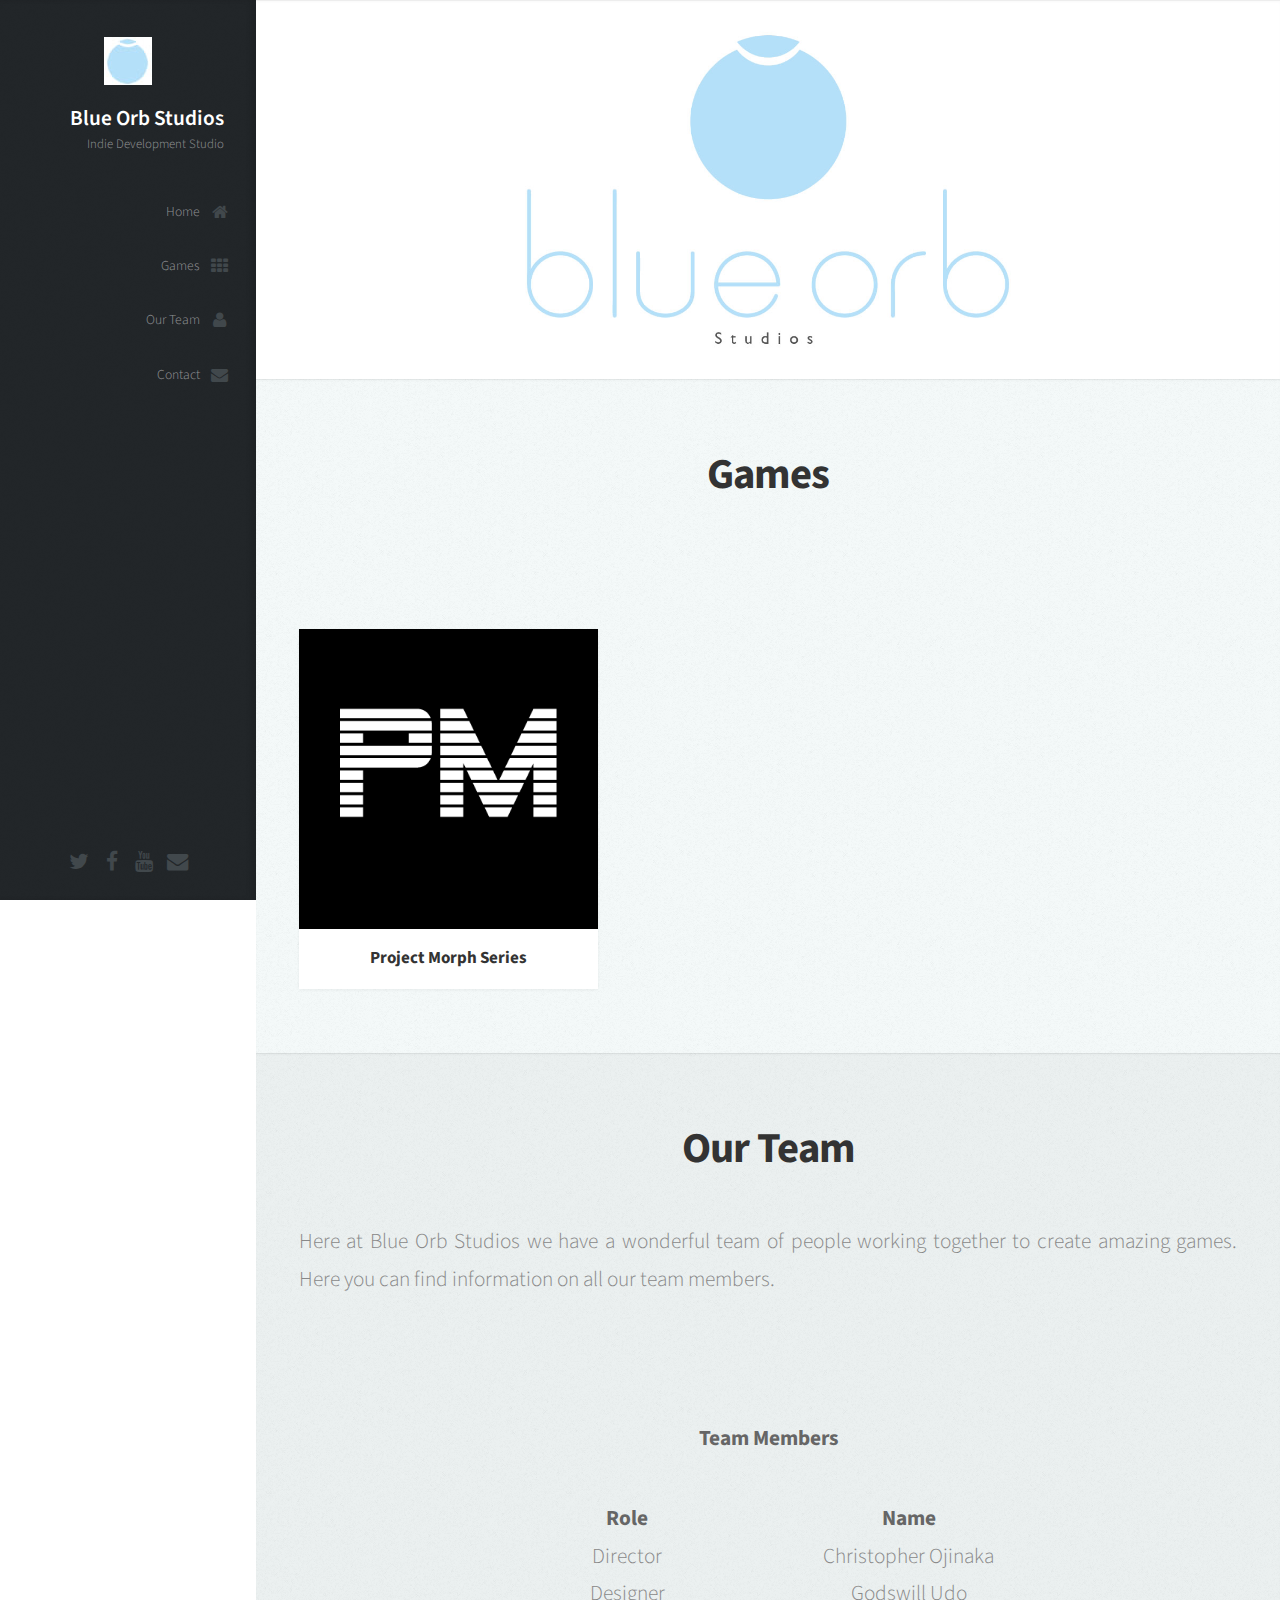
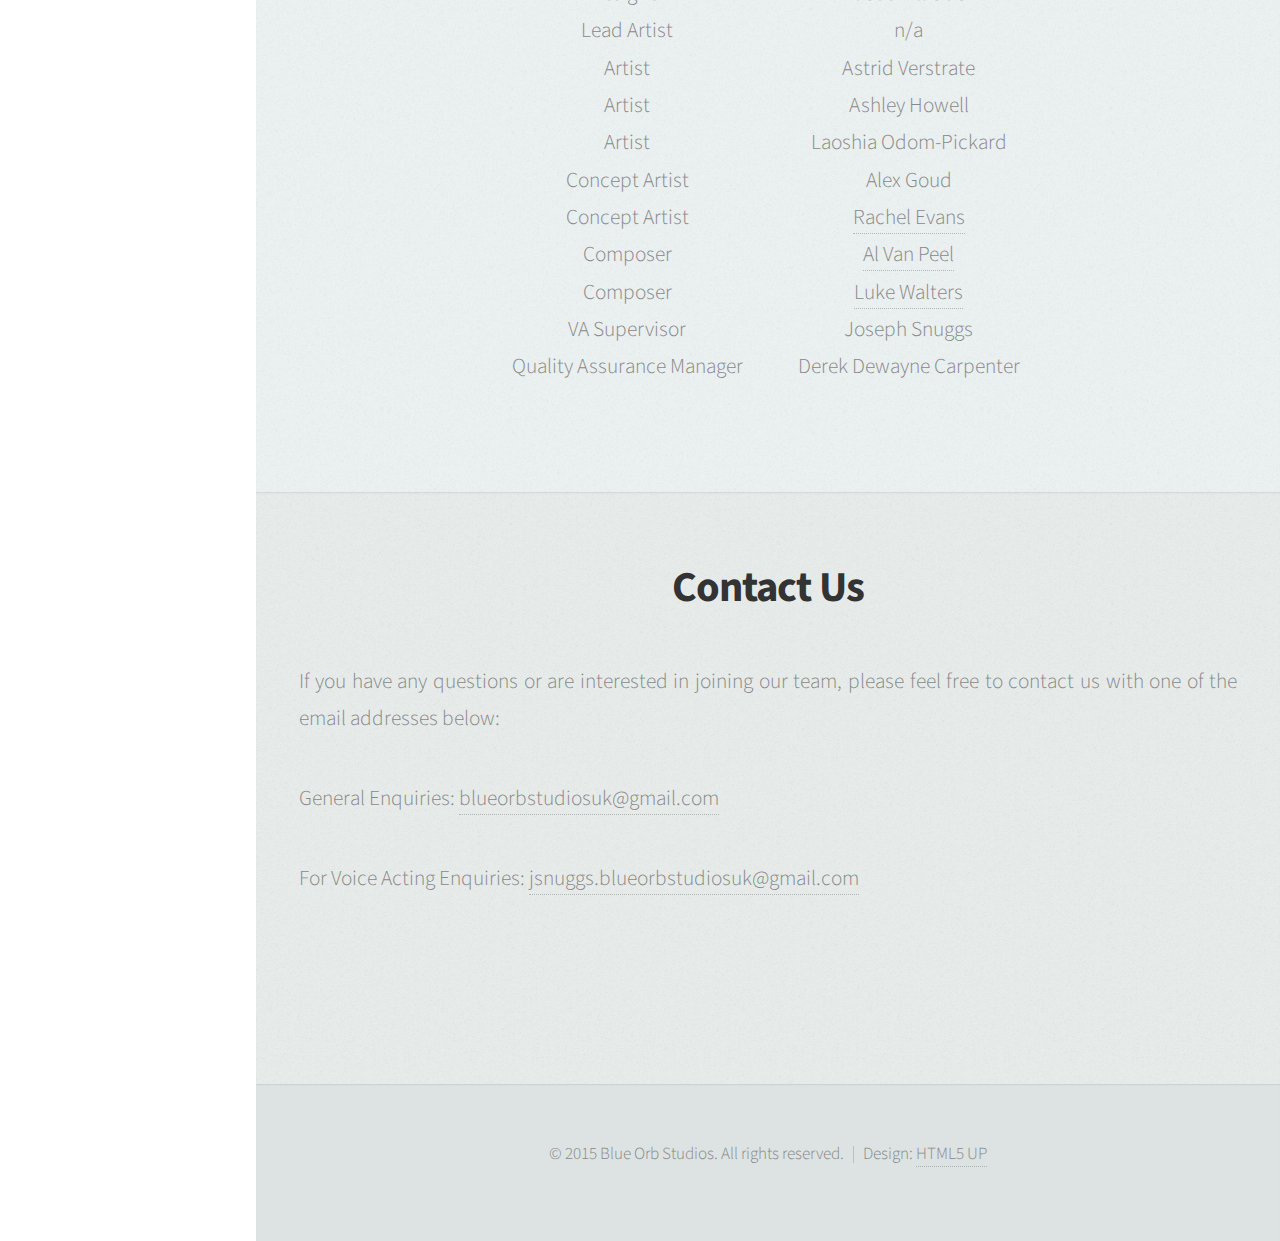
<file: index.html>
<!DOCTYPE HTML>
<html>
	<head>
		<title>Blue Orb Studios</title>
		<meta charset="utf-8" />
		<meta name="viewport" content="width=device-width, initial-scale=1" />
		<!--[if lte IE 8]><script src="assets/js/ie/html5shiv.js"></script><![endif]-->
		<link rel="stylesheet" href="assets/css/main.css" />
		<!--[if lte IE 8]><link rel="stylesheet" href="assets/css/ie8.css" /><![endif]-->
		<!--[if lte IE 9]><link rel="stylesheet" href="assets/css/ie9.css" /><![endif]-->
	</head>
	<body>

		<!-- Header -->
			<div id="header">

				<div class="Top">

					<!-- Logo -->
						<div id="logo">
							<span class="image avatar48"><img src="images/avatar.jpg" alt="" /></span>
							<h1 id="title">Blue Orb Studios</h1>
							<p>Indie Development Studio</p>
						</div>

					<!-- Nav -->
						<nav id="nav">
							<ul>
								<li><a href="#Top" id="top-link" class="skel-layers-ignoreHref"><span class="icon fa-home">Home</span></a></li>
								<li><a href="#Games" id="portfolio-link" class="skel-layers-ignoreHref"><span class="icon fa-th">Games</span></a></li>
								<li><a href="#Team" id="about-link" class="skel-layers-ignoreHref"><span class="icon fa-user">Our Team</span></a></li>
								<li><a href="#Contact" id="contact-link" class="skel-layers-ignoreHref"><span class="icon fa-envelope">Contact</span></a></li>
							</ul>
						</nav>

				</div>

				<div class="bottom">

					<!-- Social Icons -->
						<ul class="icons">
							<li><a href="https://twitter.com/BlueOrbStudios" class="icon fa-twitter"><span class="label">Twitter</span></a></li>
							<li><a href="https://www.facebook.com/BlueOrbStudios" class="icon fa-facebook"><span class="label">Facebook</span></a></li>
							<li><a href="https://www.youtube.com/channel/UC_im3MIQF0mpvZhVOFsa8Xg" class="icon fa-youtube"><span class="label">Github</span></a></li>
							<li><a href="mailto:blueorbstudiosuk@gmail.com" class="icon fa-envelope"><span class="label">Email</span></a></li>
						</ul>

				</div>

			</div>

		<!-- Main -->
			<div id="main">

				<!-- Intro -->
					<section id="top" class="one dark cover">
						<div class="container">

							<header>
								<h2 class="alt">&nbsp;</h2>
								<p>&nbsp;</p>
							</header>

							<footer>
								<center></center>
							</footer>

						</div>
					</section>

				<!-- Portfolio -->
					<section id="Games" class="two">
						<div class="container">

							<header>
								<h2>Games</h2>
							</header>

							<p>&nbsp;</p>

							<div class="row">
								<div class="4u 12u$(mobile)">
									<article class="item">
										<a href="Series1.html" class="image fit"><img src="images/PM Short 1 big.png" alt="" /></a>
									  <header>
										<h3>Project Morph Series</h3>
										</header>
									</article>
								</div>
								<div class="4u$ 12u$(mobile)"></div>
							</div>

						</div>
					</section>

				<!-- About Me -->
					<section id="Team" class="three">
                    
						<div class="container" align="center">

							<header>
								<h2>Our Team</h2>
							</header>
                            
							<p>Here at Blue Orb Studios we have a wonderful team of people working together to create amazing games. Here you can find information on all our team members.</p>
							<p>&nbsp;</p>
                            
                           <p><b><center>Team Members</center></b></p>
                             <table width="60%" border="0" align="center">
								
                              <tr>
                                <th width="50%" scope="col"><b>Role</b></th>
                                <th width="50%" scope="col"><b>Name</b></th>
                              </tr>
                              <tr>
                                <td>Director</td>
                                <td>Christopher Ojinaka</td>
                              </tr>
                              <tr>
                                <td>Designer</td>
                                <td>Godswill Udo</td>
                              </tr>
                              <tr>
                                <td>Lead Artist</td>
                                <td>n/a</td>
                              </tr>
                              <tr>
                                <td>Artist</td>
                                <td>Astrid Verstrate</td>
                              </tr>
                              <tr>
                                <td>Artist</td>
                                <td>Ashley Howell</td>
                              </tr>
                              <tr>
                                <td>Artist</td>
                                <td>Laoshia Odom-Pickard</td>
                              </tr>
                              <tr>
                                <td>Concept Artist</td>
                                <td>Alex Goud</td>
                              </tr>
                              <tr>
                                <td>Concept Artist</td>
                                <td><a href="http://rylitah.deviantart.com/" target="_new">Rachel Evans</a></td>
                              </tr>
                              <tr>
                                <td>Composer</td>
                                <td><a href="https://soundcloud.com/algernonvanpeel" target="_new">Al Van Peel</a>
                                </td>
                              </tr>
                              <tr>
                                <td>Composer</td>
                                <td><a href="https://soundcloud.com/everythingrare/" target="_new">Luke Walters</a>
                                </td>
                              </tr>
                              <tr>
                                <td>VA Supervisor</td>
                                <td>Joseph Snuggs</td>
                              </tr>
                              <tr>
                                <td>Quality Assurance Manager</td>
                                <td>Derek Dewayne Carpenter</td>
                              </tr>
                            </table>
						</div>
					</section>

				<!-- Contact -->
					<section id="Contact" class="four">
						<div class="container">

							<header>
								<h2>Contact Us</h2>
							</header>

							<p>If you have any questions or are interested in joining our team, please feel free to contact us with one of the email addresses below:</p>
							<p>General Enquiries: <a href=mailto:blueorbstudiosuk@gmail.com>blueorbstudiosuk@gmail.com</a></p>
							<p>For Voice Acting Enquiries: <a href=mailto:jsnuggs.blueorbstudiosuk@gmail.com>jsnuggs.blueorbstudiosuk@gmail.com</a></p>
							<p>&nbsp;</p>

							

						</div>
					</section>
	</div>

		<!-- Footer -->
			<div id="footer">

				<!-- Copyright -->
					<ul class="copyright">
					  <li>&copy; 2015 Blue Orb Studios. All rights reserved.</li><li>Design: <a href="http://html5up.net">HTML5 UP</a></li>
					</ul>

		</div>

		<!-- Scripts -->
			<script src="assets/js/jquery.min.js"></script>
			<script src="assets/js/jquery.scrolly.min.js"></script>
			<script src="assets/js/jquery.scrollzer.min.js"></script>
			<script src="assets/js/skel.min.js"></script>
			<script src="assets/js/util.js"></script>
			<!--[if lte IE 8]><script src="assets/js/ie/respond.min.js"></script><![endif]-->
			<script src="assets/js/main.js"></script>

	</body>
</html>
</file>
<file: assets/css/ie8.css>
/*
	Prologue by HTML5 UP
	html5up.net | @n33co
	Free for personal and commercial use under the CCA 3.0 license (html5up.net/license)
*/

/* Section/Article */

	section > .last-child, section.last-child, article > .last-child, article.last-child {
		margin-bottom: 0;
	}

/* Form */

	form input[type="text"],
	form input[type="email"],
	form input[type="password"],
	form select,
	form textarea {
		-ms-behavior: url("assets/js/ie/PIE.htc");
	}

/* Button */

	input[type="button"],
	input[type="submit"],
	input[type="reset"],
	button,
	.button {
		-ms-behavior: url("assets/js/ie/PIE.htc");
	}

/* Header */

	#nav ul li a {
		color: #888;
	}

		#nav ul li a.active {
			background: #1C2022;
		}

	#headerToggle .toggle {
		background-color: #888;
	}

/* Main */

	#main > section.cover {
		background-position: auto;
		-ms-behavior: url("assets/js/ie/backgroundsize.min.htc");
	}
</file>
<file: assets/css/ie9.css>
/*
	Prologue by HTML5 UP
	html5up.net | @n33co
	Free for personal and commercial use under the CCA 3.0 license (html5up.net/license)
*/

/* Button */

	input[type="button"],
	input[type="submit"],
	input[type="reset"],
	button,
	.button {
		background-image: url("images/ie/grad0-15.svg");
	}
</file>
<file: assets/css/main.css>
@import url("font-awesome.min.css");
@import url("http://fonts.googleapis.com/css?family=Source+Sans+Pro:300,300italic,400,600");

/*
	Prologue by HTML5 UP
	html5up.net | @n33co
	Free for personal and commercial use under the CCA 3.0 license (html5up.net/license)
*/

/* Reset */

	html, body, div, span, applet, object, iframe, h1, h2, h3, h4, h5, h6, p, blockquote, pre, a, abbr, acronym, address, big, cite, code, del, dfn, em, img, ins, kbd, q, s, samp, small, strike, strong, sub, sup, tt, var, b, u, i, center, dl, dt, dd, ol, ul, li, fieldset, form, label, legend, table, caption, tbody, tfoot, thead, tr, th, td, article, aside, canvas, details, embed, figure, figcaption, footer, header, hgroup, menu, nav, output, ruby, section, summary, time, mark, audio, video {
	margin: 0;
	padding: 0;
	border: 0;
	font-size: 100%;
	font: inherit;
	background-position: center;
	text-align: center;
	}

	article, aside, details, figcaption, figure, footer, header, hgroup, menu, nav, section {
		display: block;
	}

	body {
		line-height: 1;
	}

	ol, ul {
		list-style: none;
	}

	blockquote, q {
		quotes: none;
	}

	blockquote:before, blockquote:after, q:before, q:after {
		content: '';
		content: none;
	}

	table {
		border-collapse: collapse;
		border-spacing: 0;
	}

	body {
		-webkit-text-size-adjust: none;
	}

/* Box Model */

	*, *:before, *:after {
		-moz-box-sizing: border-box;
		-webkit-box-sizing: border-box;
		box-sizing: border-box;
	}

/* Containers */

	.container {
		margin-left: auto;
		margin-right: auto;
		alignment-adjust:middle;
	}

	.container.\31 25\25 {
		width: 100%;
		max-width: 1750px;
		min-width: 1400px;
	}

	.container.\37 5\25 {
		width: 1050px;
	}

	.container.\35 0\25 {
		width: 700px;
	}

	.container.\32 5\25 {
		width: 350px;
	}

	.container {
		width: 1400px;
	}

	@media screen and (min-width: 961px) and (max-width: 1880px) {

		.container.\31 25\25 {
			width: 100%;
			max-width: 1500px;
			min-width: 1200px;
		}

		.container.\37 5\25 {
			width: 900px;
		}

		.container.\35 0\25 {
			width: 600px;
		}

		.container.\32 5\25 {
			width: 300px;
		}

		.container {
			width: 1200px;
		}

	}

	@media screen and (min-width: 961px) and (max-width: 1620px) {

		.container.\31 25\25 {
			width: 100%;
			max-width: 1200px;
			min-width: 960px;
		}

		.container.\37 5\25 {
			width: 720px;
		}

		.container.\35 0\25 {
			width: 480px;
		}

		.container.\32 5\25 {
			width: 240px;
		}

		.container {
			width: 960px;
		}

	}

	@media screen and (min-width: 961px) and (max-width: 1320px) {

		.container.\31 25\25 {
			width: 100%;
			max-width: 125%;
			min-width: 100%;
		}

		.container.\37 5\25 {
			width: 75%;
		}

		.container.\35 0\25 {
			width: 50%;
		}

		.container.\32 5\25 {
			width: 25%;
		}

		.container {
			width: 100%;
		}

	}

	@media screen and (max-width: 960px) {

		.container.\31 25\25 {
			width: 100%;
			max-width: 125%;
			min-width: 100%;
		}

		.container.\37 5\25 {
			width: 75%;
		}

		.container.\35 0\25 {
			width: 50%;
		}

		.container.\32 5\25 {
			width: 25%;
		}

		.container {
			width: 100%;
		}

	}

	@media screen and (max-width: 736px) {

		.container.\31 25\25 {
			width: 100%;
			max-width: 125%;
			min-width: 100%;
		}

		.container.\37 5\25 {
			width: 75%;
		}

		.container.\35 0\25 {
			width: 50%;
		}

		.container.\32 5\25 {
			width: 25%;
		}

		.container {
			width: 100% !important;
		}

	}

/* Grid */

	.row {
		border-bottom: solid 1px transparent;
		-moz-box-sizing: border-box;
		-webkit-box-sizing: border-box;
		box-sizing: border-box;
	}

	.row > * {
		float: left;
		-moz-box-sizing: border-box;
		-webkit-box-sizing: border-box;
		box-sizing: border-box;
	}

	.row:after, .row:before {
		content: '';
		display: block;
		clear: both;
		height: 0;
	}

	.row.uniform > * > :first-child {
		margin-top: 0;
	}

	.row.uniform > * > :last-child {
		margin-bottom: 0;
	}

	.row.\30 \25 > * {
		padding: 0px 0 0 0px;
	}

	.row.\30 \25 {
		margin: 0px 0 -1px 0px;
	}

	.row.uniform.\30 \25 > * {
		padding: 0px 0 0 0px;
	}

	.row.uniform.\30 \25 {
		margin: 0px 0 -1px 0px;
	}

	.row > * {
		padding: 40px 0 0 40px;
	}

	.row {
		margin: -40px 0 -1px -40px;
	}

	.row.uniform > * {
		padding: 40px 0 0 40px;
	}

	.row.uniform {
		margin: -40px 0 -1px -40px;
	}

	.row.\32 00\25 > * {
		padding: 80px 0 0 80px;
	}

	.row.\32 00\25 {
		margin: -80px 0 -1px -80px;
	}

	.row.uniform.\32 00\25 > * {
		padding: 80px 0 0 80px;
	}

	.row.uniform.\32 00\25 {
		margin: -80px 0 -1px -80px;
	}

	.row.\31 50\25 > * {
		padding: 60px 0 0 60px;
	}

	.row.\31 50\25 {
		margin: -60px 0 -1px -60px;
	}

	.row.uniform.\31 50\25 > * {
		padding: 60px 0 0 60px;
	}

	.row.uniform.\31 50\25 {
		margin: -60px 0 -1px -60px;
	}

	.row.\35 0\25 > * {
		padding: 20px 0 0 20px;
	}

	.row.\35 0\25 {
		margin: -20px 0 -1px -20px;
	}

	.row.uniform.\35 0\25 > * {
		padding: 20px 0 0 20px;
	}

	.row.uniform.\35 0\25 {
		margin: -20px 0 -1px -20px;
	}

	.row.\32 5\25 > * {
		padding: 10px 0 0 10px;
	}

	.row.\32 5\25 {
		margin: -10px 0 -1px -10px;
	}

	.row.uniform.\32 5\25 > * {
		padding: 10px 0 0 10px;
	}

	.row.uniform.\32 5\25 {
		margin: -10px 0 -1px -10px;
	}

	.\31 2u, .\31 2u\24 {
		width: 100%;
		clear: none;
		margin-left: 0;
	}

	.\31 1u, .\31 1u\24 {
		width: 91.6666666667%;
		clear: none;
		margin-left: 0;
	}

	.\31 0u, .\31 0u\24 {
		width: 83.3333333333%;
		clear: none;
		margin-left: 0;
	}

	.\39 u, .\39 u\24 {
		width: 75%;
		clear: none;
		margin-left: 0;
	}

	.\38 u, .\38 u\24 {
		width: 66.6666666667%;
		clear: none;
		margin-left: 0;
	}

	.\37 u, .\37 u\24 {
		width: 58.3333333333%;
		clear: none;
		margin-left: 0;
	}

	.\36 u, .\36 u\24 {
		width: 50%;
		clear: none;
		margin-left: 0;
	}

	.\35 u, .\35 u\24 {
		width: 41.6666666667%;
		clear: none;
		margin-left: 0;
	}

	.\34 u, .\34 u\24 {
		width: 33.3333333333%;
		clear: none;
		margin-left: 0;
	}

	.\33 u, .\33 u\24 {
		width: 25%;
		clear: none;
		margin-left: 0;
	}

	.\32 u, .\32 u\24 {
		width: 16.6666666667%;
		clear: none;
		margin-left: 0;
	}

	.\31 u, .\31 u\24 {
		width: 8.3333333333%;
		clear: none;
		margin-left: 0;
	}

	.\31 2u\24 + *,
	.\31 1u\24 + *,
	.\31 0u\24 + *,
	.\39 u\24 + *,
	.\38 u\24 + *,
	.\37 u\24 + *,
	.\36 u\24 + *,
	.\35 u\24 + *,
	.\34 u\24 + *,
	.\33 u\24 + *,
	.\32 u\24 + *,
	.\31 u\24 + * {
		clear: left;
	}

	.\-11u {
		margin-left: 91.66667%;
	}

	.\-10u {
		margin-left: 83.33333%;
	}

	.\-9u {
		margin-left: 75%;
	}

	.\-8u {
		margin-left: 66.66667%;
	}

	.\-7u {
		margin-left: 58.33333%;
	}

	.\-6u {
		margin-left: 50%;
	}

	.\-5u {
		margin-left: 41.66667%;
	}

	.\-4u {
		margin-left: 33.33333%;
	}

	.\-3u {
		margin-left: 25%;
	}

	.\-2u {
		margin-left: 16.66667%;
	}

	.\-1u {
		margin-left: 8.33333%;
	}

	@media screen and (min-width: 961px) and (max-width: 1880px) {

		.row > * {
			padding: 40px 0 0 40px;
		}

		.row {
			margin: -40px 0 -1px -40px;
		}

		.row.uniform > * {
			padding: 40px 0 0 40px;
		}

		.row.uniform {
			margin: -40px 0 -1px -40px;
		}

		.row.\32 00\25 > * {
			padding: 80px 0 0 80px;
		}

		.row.\32 00\25 {
			margin: -80px 0 -1px -80px;
		}

		.row.uniform.\32 00\25 > * {
			padding: 80px 0 0 80px;
		}

		.row.uniform.\32 00\25 {
			margin: -80px 0 -1px -80px;
		}

		.row.\31 50\25 > * {
			padding: 60px 0 0 60px;
		}

		.row.\31 50\25 {
			margin: -60px 0 -1px -60px;
		}

		.row.uniform.\31 50\25 > * {
			padding: 60px 0 0 60px;
		}

		.row.uniform.\31 50\25 {
			margin: -60px 0 -1px -60px;
		}

		.row.\35 0\25 > * {
			padding: 20px 0 0 20px;
		}

		.row.\35 0\25 {
			margin: -20px 0 -1px -20px;
		}

		.row.uniform.\35 0\25 > * {
			padding: 20px 0 0 20px;
		}

		.row.uniform.\35 0\25 {
			margin: -20px 0 -1px -20px;
		}

		.row.\32 5\25 > * {
			padding: 10px 0 0 10px;
		}

		.row.\32 5\25 {
			margin: -10px 0 -1px -10px;
		}

		.row.uniform.\32 5\25 > * {
			padding: 10px 0 0 10px;
		}

		.row.uniform.\32 5\25 {
			margin: -10px 0 -1px -10px;
		}

		.\31 2u\28wide\29, .\31 2u\24\28wide\29 {
			width: 100%;
			clear: none;
			margin-left: 0;
		}

		.\31 1u\28wide\29, .\31 1u\24\28wide\29 {
			width: 91.6666666667%;
			clear: none;
			margin-left: 0;
		}

		.\31 0u\28wide\29, .\31 0u\24\28wide\29 {
			width: 83.3333333333%;
			clear: none;
			margin-left: 0;
		}

		.\39 u\28wide\29, .\39 u\24\28wide\29 {
			width: 75%;
			clear: none;
			margin-left: 0;
		}

		.\38 u\28wide\29, .\38 u\24\28wide\29 {
			width: 66.6666666667%;
			clear: none;
			margin-left: 0;
		}

		.\37 u\28wide\29, .\37 u\24\28wide\29 {
			width: 58.3333333333%;
			clear: none;
			margin-left: 0;
		}

		.\36 u\28wide\29, .\36 u\24\28wide\29 {
			width: 50%;
			clear: none;
			margin-left: 0;
		}

		.\35 u\28wide\29, .\35 u\24\28wide\29 {
			width: 41.6666666667%;
			clear: none;
			margin-left: 0;
		}

		.\34 u\28wide\29, .\34 u\24\28wide\29 {
			width: 33.3333333333%;
			clear: none;
			margin-left: 0;
		}

		.\33 u\28wide\29, .\33 u\24\28wide\29 {
			width: 25%;
			clear: none;
			margin-left: 0;
		}

		.\32 u\28wide\29, .\32 u\24\28wide\29 {
			width: 16.6666666667%;
			clear: none;
			margin-left: 0;
		}

		.\31 u\28wide\29, .\31 u\24\28wide\29 {
			width: 8.3333333333%;
			clear: none;
			margin-left: 0;
		}

		.\31 2u\24\28wide\29 + *,
		.\31 1u\24\28wide\29 + *,
		.\31 0u\24\28wide\29 + *,
		.\39 u\24\28wide\29 + *,
		.\38 u\24\28wide\29 + *,
		.\37 u\24\28wide\29 + *,
		.\36 u\24\28wide\29 + *,
		.\35 u\24\28wide\29 + *,
		.\34 u\24\28wide\29 + *,
		.\33 u\24\28wide\29 + *,
		.\32 u\24\28wide\29 + *,
		.\31 u\24\28wide\29 + * {
			clear: left;
		}

		.\-11u\28wide\29 {
			margin-left: 91.66667%;
		}

		.\-10u\28wide\29 {
			margin-left: 83.33333%;
		}

		.\-9u\28wide\29 {
			margin-left: 75%;
		}

		.\-8u\28wide\29 {
			margin-left: 66.66667%;
		}

		.\-7u\28wide\29 {
			margin-left: 58.33333%;
		}

		.\-6u\28wide\29 {
			margin-left: 50%;
		}

		.\-5u\28wide\29 {
			margin-left: 41.66667%;
		}

		.\-4u\28wide\29 {
			margin-left: 33.33333%;
		}

		.\-3u\28wide\29 {
			margin-left: 25%;
		}

		.\-2u\28wide\29 {
			margin-left: 16.66667%;
		}

		.\-1u\28wide\29 {
			margin-left: 8.33333%;
		}

	}

	@media screen and (min-width: 961px) and (max-width: 1620px) {

		.row > * {
			padding: 40px 0 0 40px;
		}

		.row {
			margin: -40px 0 -1px -40px;
		}

		.row.uniform > * {
			padding: 40px 0 0 40px;
		}

		.row.uniform {
			margin: -40px 0 -1px -40px;
		}

		.row.\32 00\25 > * {
			padding: 80px 0 0 80px;
		}

		.row.\32 00\25 {
			margin: -80px 0 -1px -80px;
		}

		.row.uniform.\32 00\25 > * {
			padding: 80px 0 0 80px;
		}

		.row.uniform.\32 00\25 {
			margin: -80px 0 -1px -80px;
		}

		.row.\31 50\25 > * {
			padding: 60px 0 0 60px;
		}

		.row.\31 50\25 {
			margin: -60px 0 -1px -60px;
		}

		.row.uniform.\31 50\25 > * {
			padding: 60px 0 0 60px;
		}

		.row.uniform.\31 50\25 {
			margin: -60px 0 -1px -60px;
		}

		.row.\35 0\25 > * {
			padding: 20px 0 0 20px;
		}

		.row.\35 0\25 {
			margin: -20px 0 -1px -20px;
		}

		.row.uniform.\35 0\25 > * {
			padding: 20px 0 0 20px;
		}

		.row.uniform.\35 0\25 {
			margin: -20px 0 -1px -20px;
		}

		.row.\32 5\25 > * {
			padding: 10px 0 0 10px;
		}

		.row.\32 5\25 {
			margin: -10px 0 -1px -10px;
		}

		.row.uniform.\32 5\25 > * {
			padding: 10px 0 0 10px;
		}

		.row.uniform.\32 5\25 {
			margin: -10px 0 -1px -10px;
		}

		.\31 2u\28normal\29, .\31 2u\24\28normal\29 {
			width: 100%;
			clear: none;
			margin-left: 0;
		}

		.\31 1u\28normal\29, .\31 1u\24\28normal\29 {
			width: 91.6666666667%;
			clear: none;
			margin-left: 0;
		}

		.\31 0u\28normal\29, .\31 0u\24\28normal\29 {
			width: 83.3333333333%;
			clear: none;
			margin-left: 0;
		}

		.\39 u\28normal\29, .\39 u\24\28normal\29 {
			width: 75%;
			clear: none;
			margin-left: 0;
		}

		.\38 u\28normal\29, .\38 u\24\28normal\29 {
			width: 66.6666666667%;
			clear: none;
			margin-left: 0;
		}

		.\37 u\28normal\29, .\37 u\24\28normal\29 {
			width: 58.3333333333%;
			clear: none;
			margin-left: 0;
		}

		.\36 u\28normal\29, .\36 u\24\28normal\29 {
			width: 50%;
			clear: none;
			margin-left: 0;
		}

		.\35 u\28normal\29, .\35 u\24\28normal\29 {
			width: 41.6666666667%;
			clear: none;
			margin-left: 0;
		}

		.\34 u\28normal\29, .\34 u\24\28normal\29 {
			width: 33.3333333333%;
			clear: none;
			margin-left: 0;
		}

		.\33 u\28normal\29, .\33 u\24\28normal\29 {
			width: 25%;
			clear: none;
			margin-left: 0;
		}

		.\32 u\28normal\29, .\32 u\24\28normal\29 {
			width: 16.6666666667%;
			clear: none;
			margin-left: 0;
		}

		.\31 u\28normal\29, .\31 u\24\28normal\29 {
			width: 8.3333333333%;
			clear: none;
			margin-left: 0;
		}

		.\31 2u\24\28normal\29 + *,
		.\31 1u\24\28normal\29 + *,
		.\31 0u\24\28normal\29 + *,
		.\39 u\24\28normal\29 + *,
		.\38 u\24\28normal\29 + *,
		.\37 u\24\28normal\29 + *,
		.\36 u\24\28normal\29 + *,
		.\35 u\24\28normal\29 + *,
		.\34 u\24\28normal\29 + *,
		.\33 u\24\28normal\29 + *,
		.\32 u\24\28normal\29 + *,
		.\31 u\24\28normal\29 + * {
			clear: left;
		}

		.\-11u\28normal\29 {
			margin-left: 91.66667%;
		}

		.\-10u\28normal\29 {
			margin-left: 83.33333%;
		}

		.\-9u\28normal\29 {
			margin-left: 75%;
		}

		.\-8u\28normal\29 {
			margin-left: 66.66667%;
		}

		.\-7u\28normal\29 {
			margin-left: 58.33333%;
		}

		.\-6u\28normal\29 {
			margin-left: 50%;
		}

		.\-5u\28normal\29 {
			margin-left: 41.66667%;
		}

		.\-4u\28normal\29 {
			margin-left: 33.33333%;
		}

		.\-3u\28normal\29 {
			margin-left: 25%;
		}

		.\-2u\28normal\29 {
			margin-left: 16.66667%;
		}

		.\-1u\28normal\29 {
			margin-left: 8.33333%;
		}

	}

	@media screen and (min-width: 961px) and (max-width: 1320px) {

		.row > * {
			padding: 20px 0 0 20px;
		}

		.row {
			margin: -20px 0 -1px -20px;
		}

		.row.uniform > * {
			padding: 20px 0 0 20px;
		}

		.row.uniform {
			margin: -20px 0 -1px -20px;
		}

		.row.\32 00\25 > * {
			padding: 40px 0 0 40px;
		}

		.row.\32 00\25 {
			margin: -40px 0 -1px -40px;
		}

		.row.uniform.\32 00\25 > * {
			padding: 40px 0 0 40px;
		}

		.row.uniform.\32 00\25 {
			margin: -40px 0 -1px -40px;
		}

		.row.\31 50\25 > * {
			padding: 30px 0 0 30px;
		}

		.row.\31 50\25 {
			margin: -30px 0 -1px -30px;
		}

		.row.uniform.\31 50\25 > * {
			padding: 30px 0 0 30px;
		}

		.row.uniform.\31 50\25 {
			margin: -30px 0 -1px -30px;
		}

		.row.\35 0\25 > * {
			padding: 10px 0 0 10px;
		}

		.row.\35 0\25 {
			margin: -10px 0 -1px -10px;
		}

		.row.uniform.\35 0\25 > * {
			padding: 10px 0 0 10px;
		}

		.row.uniform.\35 0\25 {
			margin: -10px 0 -1px -10px;
		}

		.row.\32 5\25 > * {
			padding: 5px 0 0 5px;
		}

		.row.\32 5\25 {
			margin: -5px 0 -1px -5px;
		}

		.row.uniform.\32 5\25 > * {
			padding: 5px 0 0 5px;
		}

		.row.uniform.\32 5\25 {
			margin: -5px 0 -1px -5px;
		}

		.\31 2u\28narrow\29, .\31 2u\24\28narrow\29 {
			width: 100%;
			clear: none;
			margin-left: 0;
		}

		.\31 1u\28narrow\29, .\31 1u\24\28narrow\29 {
			width: 91.6666666667%;
			clear: none;
			margin-left: 0;
		}

		.\31 0u\28narrow\29, .\31 0u\24\28narrow\29 {
			width: 83.3333333333%;
			clear: none;
			margin-left: 0;
		}

		.\39 u\28narrow\29, .\39 u\24\28narrow\29 {
			width: 75%;
			clear: none;
			margin-left: 0;
		}

		.\38 u\28narrow\29, .\38 u\24\28narrow\29 {
			width: 66.6666666667%;
			clear: none;
			margin-left: 0;
		}

		.\37 u\28narrow\29, .\37 u\24\28narrow\29 {
			width: 58.3333333333%;
			clear: none;
			margin-left: 0;
		}

		.\36 u\28narrow\29, .\36 u\24\28narrow\29 {
			width: 50%;
			clear: none;
			margin-left: 0;
		}

		.\35 u\28narrow\29, .\35 u\24\28narrow\29 {
			width: 41.6666666667%;
			clear: none;
			margin-left: 0;
		}

		.\34 u\28narrow\29, .\34 u\24\28narrow\29 {
			width: 33.3333333333%;
			clear: none;
			margin-left: 0;
		}

		.\33 u\28narrow\29, .\33 u\24\28narrow\29 {
			width: 25%;
			clear: none;
			margin-left: 0;
		}

		.\32 u\28narrow\29, .\32 u\24\28narrow\29 {
			width: 16.6666666667%;
			clear: none;
			margin-left: 0;
		}

		.\31 u\28narrow\29, .\31 u\24\28narrow\29 {
			width: 8.3333333333%;
			clear: none;
			margin-left: 0;
		}

		.\31 2u\24\28narrow\29 + *,
		.\31 1u\24\28narrow\29 + *,
		.\31 0u\24\28narrow\29 + *,
		.\39 u\24\28narrow\29 + *,
		.\38 u\24\28narrow\29 + *,
		.\37 u\24\28narrow\29 + *,
		.\36 u\24\28narrow\29 + *,
		.\35 u\24\28narrow\29 + *,
		.\34 u\24\28narrow\29 + *,
		.\33 u\24\28narrow\29 + *,
		.\32 u\24\28narrow\29 + *,
		.\31 u\24\28narrow\29 + * {
			clear: left;
		}

		.\-11u\28narrow\29 {
			margin-left: 91.66667%;
		}

		.\-10u\28narrow\29 {
			margin-left: 83.33333%;
		}

		.\-9u\28narrow\29 {
			margin-left: 75%;
		}

		.\-8u\28narrow\29 {
			margin-left: 66.66667%;
		}

		.\-7u\28narrow\29 {
			margin-left: 58.33333%;
		}

		.\-6u\28narrow\29 {
			margin-left: 50%;
		}

		.\-5u\28narrow\29 {
			margin-left: 41.66667%;
		}

		.\-4u\28narrow\29 {
			margin-left: 33.33333%;
		}

		.\-3u\28narrow\29 {
			margin-left: 25%;
		}

		.\-2u\28narrow\29 {
			margin-left: 16.66667%;
		}

		.\-1u\28narrow\29 {
			margin-left: 8.33333%;
		}

	}

	@media screen and (max-width: 960px) {

		.row > * {
			padding: 20px 0 0 20px;
		}

		.row {
			margin: -20px 0 -1px -20px;
		}

		.row.uniform > * {
			padding: 20px 0 0 20px;
		}

		.row.uniform {
			margin: -20px 0 -1px -20px;
		}

		.row.\32 00\25 > * {
			padding: 40px 0 0 40px;
		}

		.row.\32 00\25 {
			margin: -40px 0 -1px -40px;
		}

		.row.uniform.\32 00\25 > * {
			padding: 40px 0 0 40px;
		}

		.row.uniform.\32 00\25 {
			margin: -40px 0 -1px -40px;
		}

		.row.\31 50\25 > * {
			padding: 30px 0 0 30px;
		}

		.row.\31 50\25 {
			margin: -30px 0 -1px -30px;
		}

		.row.uniform.\31 50\25 > * {
			padding: 30px 0 0 30px;
		}

		.row.uniform.\31 50\25 {
			margin: -30px 0 -1px -30px;
		}

		.row.\35 0\25 > * {
			padding: 10px 0 0 10px;
		}

		.row.\35 0\25 {
			margin: -10px 0 -1px -10px;
		}

		.row.uniform.\35 0\25 > * {
			padding: 10px 0 0 10px;
		}

		.row.uniform.\35 0\25 {
			margin: -10px 0 -1px -10px;
		}

		.row.\32 5\25 > * {
			padding: 5px 0 0 5px;
		}

		.row.\32 5\25 {
			margin: -5px 0 -1px -5px;
		}

		.row.uniform.\32 5\25 > * {
			padding: 5px 0 0 5px;
		}

		.row.uniform.\32 5\25 {
			margin: -5px 0 -1px -5px;
		}

		.\31 2u\28narrower\29, .\31 2u\24\28narrower\29 {
			width: 100%;
			clear: none;
			margin-left: 0;
		}

		.\31 1u\28narrower\29, .\31 1u\24\28narrower\29 {
			width: 91.6666666667%;
			clear: none;
			margin-left: 0;
		}

		.\31 0u\28narrower\29, .\31 0u\24\28narrower\29 {
			width: 83.3333333333%;
			clear: none;
			margin-left: 0;
		}

		.\39 u\28narrower\29, .\39 u\24\28narrower\29 {
			width: 75%;
			clear: none;
			margin-left: 0;
		}

		.\38 u\28narrower\29, .\38 u\24\28narrower\29 {
			width: 66.6666666667%;
			clear: none;
			margin-left: 0;
		}

		.\37 u\28narrower\29, .\37 u\24\28narrower\29 {
			width: 58.3333333333%;
			clear: none;
			margin-left: 0;
		}

		.\36 u\28narrower\29, .\36 u\24\28narrower\29 {
			width: 50%;
			clear: none;
			margin-left: 0;
		}

		.\35 u\28narrower\29, .\35 u\24\28narrower\29 {
			width: 41.6666666667%;
			clear: none;
			margin-left: 0;
		}

		.\34 u\28narrower\29, .\34 u\24\28narrower\29 {
			width: 33.3333333333%;
			clear: none;
			margin-left: 0;
		}

		.\33 u\28narrower\29, .\33 u\24\28narrower\29 {
			width: 25%;
			clear: none;
			margin-left: 0;
		}

		.\32 u\28narrower\29, .\32 u\24\28narrower\29 {
			width: 16.6666666667%;
			clear: none;
			margin-left: 0;
		}

		.\31 u\28narrower\29, .\31 u\24\28narrower\29 {
			width: 8.3333333333%;
			clear: none;
			margin-left: 0;
		}

		.\31 2u\24\28narrower\29 + *,
		.\31 1u\24\28narrower\29 + *,
		.\31 0u\24\28narrower\29 + *,
		.\39 u\24\28narrower\29 + *,
		.\38 u\24\28narrower\29 + *,
		.\37 u\24\28narrower\29 + *,
		.\36 u\24\28narrower\29 + *,
		.\35 u\24\28narrower\29 + *,
		.\34 u\24\28narrower\29 + *,
		.\33 u\24\28narrower\29 + *,
		.\32 u\24\28narrower\29 + *,
		.\31 u\24\28narrower\29 + * {
			clear: left;
		}

		.\-11u\28narrower\29 {
			margin-left: 91.66667%;
		}

		.\-10u\28narrower\29 {
			margin-left: 83.33333%;
		}

		.\-9u\28narrower\29 {
			margin-left: 75%;
		}

		.\-8u\28narrower\29 {
			margin-left: 66.66667%;
		}

		.\-7u\28narrower\29 {
			margin-left: 58.33333%;
		}

		.\-6u\28narrower\29 {
			margin-left: 50%;
		}

		.\-5u\28narrower\29 {
			margin-left: 41.66667%;
		}

		.\-4u\28narrower\29 {
			margin-left: 33.33333%;
		}

		.\-3u\28narrower\29 {
			margin-left: 25%;
		}

		.\-2u\28narrower\29 {
			margin-left: 16.66667%;
		}

		.\-1u\28narrower\29 {
			margin-left: 8.33333%;
		}

	}

	@media screen and (max-width: 736px) {

		.row > * {
			padding: 20px 0 0 20px;
		}

		.row {
			margin: -20px 0 -1px -20px;
		}

		.row.uniform > * {
			padding: 20px 0 0 20px;
		}

		.row.uniform {
			margin: -20px 0 -1px -20px;
		}

		.row.\32 00\25 > * {
			padding: 40px 0 0 40px;
		}

		.row.\32 00\25 {
			margin: -40px 0 -1px -40px;
		}

		.row.uniform.\32 00\25 > * {
			padding: 40px 0 0 40px;
		}

		.row.uniform.\32 00\25 {
			margin: -40px 0 -1px -40px;
		}

		.row.\31 50\25 > * {
			padding: 30px 0 0 30px;
		}

		.row.\31 50\25 {
			margin: -30px 0 -1px -30px;
		}

		.row.uniform.\31 50\25 > * {
			padding: 30px 0 0 30px;
		}

		.row.uniform.\31 50\25 {
			margin: -30px 0 -1px -30px;
		}

		.row.\35 0\25 > * {
			padding: 10px 0 0 10px;
		}

		.row.\35 0\25 {
			margin: -10px 0 -1px -10px;
		}

		.row.uniform.\35 0\25 > * {
			padding: 10px 0 0 10px;
		}

		.row.uniform.\35 0\25 {
			margin: -10px 0 -1px -10px;
		}

		.row.\32 5\25 > * {
			padding: 5px 0 0 5px;
		}

		.row.\32 5\25 {
			margin: -5px 0 -1px -5px;
		}

		.row.uniform.\32 5\25 > * {
			padding: 5px 0 0 5px;
		}

		.row.uniform.\32 5\25 {
			margin: -5px 0 -1px -5px;
		}

		.\31 2u\28mobile\29, .\31 2u\24\28mobile\29 {
			width: 100%;
			clear: none;
			margin-left: 0;
		}

		.\31 1u\28mobile\29, .\31 1u\24\28mobile\29 {
			width: 91.6666666667%;
			clear: none;
			margin-left: 0;
		}

		.\31 0u\28mobile\29, .\31 0u\24\28mobile\29 {
			width: 83.3333333333%;
			clear: none;
			margin-left: 0;
		}

		.\39 u\28mobile\29, .\39 u\24\28mobile\29 {
			width: 75%;
			clear: none;
			margin-left: 0;
		}

		.\38 u\28mobile\29, .\38 u\24\28mobile\29 {
			width: 66.6666666667%;
			clear: none;
			margin-left: 0;
		}

		.\37 u\28mobile\29, .\37 u\24\28mobile\29 {
			width: 58.3333333333%;
			clear: none;
			margin-left: 0;
		}

		.\36 u\28mobile\29, .\36 u\24\28mobile\29 {
			width: 50%;
			clear: none;
			margin-left: 0;
		}

		.\35 u\28mobile\29, .\35 u\24\28mobile\29 {
			width: 41.6666666667%;
			clear: none;
			margin-left: 0;
		}

		.\34 u\28mobile\29, .\34 u\24\28mobile\29 {
			width: 33.3333333333%;
			clear: none;
			margin-left: 0;
		}

		.\33 u\28mobile\29, .\33 u\24\28mobile\29 {
			width: 25%;
			clear: none;
			margin-left: 0;
		}

		.\32 u\28mobile\29, .\32 u\24\28mobile\29 {
			width: 16.6666666667%;
			clear: none;
			margin-left: 0;
		}

		.\31 u\28mobile\29, .\31 u\24\28mobile\29 {
			width: 8.3333333333%;
			clear: none;
			margin-left: 0;
		}

		.\31 2u\24\28mobile\29 + *,
		.\31 1u\24\28mobile\29 + *,
		.\31 0u\24\28mobile\29 + *,
		.\39 u\24\28mobile\29 + *,
		.\38 u\24\28mobile\29 + *,
		.\37 u\24\28mobile\29 + *,
		.\36 u\24\28mobile\29 + *,
		.\35 u\24\28mobile\29 + *,
		.\34 u\24\28mobile\29 + *,
		.\33 u\24\28mobile\29 + *,
		.\32 u\24\28mobile\29 + *,
		.\31 u\24\28mobile\29 + * {
			clear: left;
		}

		.\-11u\28mobile\29 {
			margin-left: 91.66667%;
		}

		.\-10u\28mobile\29 {
			margin-left: 83.33333%;
		}

		.\-9u\28mobile\29 {
			margin-left: 75%;
		}

		.\-8u\28mobile\29 {
			margin-left: 66.66667%;
		}

		.\-7u\28mobile\29 {
			margin-left: 58.33333%;
		}

		.\-6u\28mobile\29 {
			margin-left: 50%;
		}

		.\-5u\28mobile\29 {
			margin-left: 41.66667%;
		}

		.\-4u\28mobile\29 {
			margin-left: 33.33333%;
		}

		.\-3u\28mobile\29 {
			margin-left: 25%;
		}

		.\-2u\28mobile\29 {
			margin-left: 16.66667%;
		}

		.\-1u\28mobile\29 {
			margin-left: 8.33333%;
		}

	}

/* Basic */

	body {
		background: #fff;
		font-family: 'Source Sans Pro', sans-serif;
		font-size: 19pt;
		font-weight: 300;
		line-height: 1.75em;
		color: #888;
	}

		body.is-loading * {
			-moz-transition: none !important;
			-webkit-transition: none !important;
			-ms-transition: none !important;
			transition: none !important;
			-moz-animation: none !important;
			-webkit-animation: none !important;
			-ms-animation: none !important;
			animation: none !important;
		}

	input, textarea, select {
		font-family: 'Source Sans Pro', sans-serif;
		font-size: 19pt;
		font-weight: 300;
		line-height: 1.75em;
		color: #888;
	}

	h1, h2, h3, h4, h5, h6 {
	font-weight: bold;
	color: #333;
	line-height: 1.5em;
	font-size: larger;
	}

	h1 a, h2 a, h3 a, h4 a, h5 a, h6 a {
		color: inherit;
		text-decoration: none;
	}

		h1 a strong, h2 a strong, h3 a strong, h4 a strong, h5 a strong, h6 a strong {
			color: #333;
		}

	h2 {
	font-size: 2em;
	letter-spacing: -1px;
	text-align: center;
	}

		h2.alt {
			color: #888;
		}

			h2.alt strong {
				color: #666;
			}

	h3 {
	font-size: 1.2em;
	}

	header {
		margin: 0 0 2em 0;
	}

		header > p {
	margin: 1em 0 0 0;
	text-align: justify;
		}

	footer {
		margin: 2em 0 0 0;
	}

	strong, b {
	font-weight: bold;
	color: #666;
	}

	em, i {
		font-style: italic;
	}

	a {
		text-decoration: none;
		color: inherit;
		border-bottom: dotted 1px rgba(128, 128, 128, 0.5);
		-moz-transition: color 0.35s ease-in-out, border-bottom-color 0.35s ease-in-out;
		-webkit-transition: color 0.35s ease-in-out, border-bottom-color 0.35s ease-in-out;
		-ms-transition: color 0.35s ease-in-out, border-bottom-color 0.35s ease-in-out;
		transition: color 0.35s ease-in-out, border-bottom-color 0.35s ease-in-out;
		outline: 0;
	}

		a:hover {
			color: #25A3E6;
			border-bottom-color: rgba(255, 255, 255, 0);
		}

	sub {
		position: relative;
		top: 0.5em;
		font-size: 0.8em;
	}

	sup {
		position: relative;
		top: -0.5em;
		font-size: 0.8em;
	}

	hr {
		border: 0;
		border-top: solid 1px #ddd;
	}

	blockquote {
		border-left: solid 0.5em #ddd;
		padding: 1em 0 1em 2em;
		font-style: italic;
	}

	p, ul, ol, dl, table {
	margin-bottom: 2em;
	text-align: justify;
	}

	br.clear {
		clear: both;
	}

/* Sections/Article */

	section, article {
		margin-bottom: 3em;
	}

		section > :last-child,
		section > .container, section:last-child, article > :last-child,
		article > .container, article:last-child {
	margin-bottom: 0;
	text-align: left;
	alignment-adjust:middle;
		}

		.row > section, .row > article {
			margin-bottom: 0;
		}

/* Image */

	.image {
		display: inline-block;
		border: 0;
	}

		.image img {
			display: block;
			width: 100%;
		}

		.image.avatar48 {
			width: 48px;
			height: 48px;
			background: #f00;
		}

			.image.avatar48 img {
				width: 48px;
				height: 48px;
			}

		.image.fit {
			display: block;
			width: 100%;
		}

		.image.featured {
			display: block;
			width: 100%;
			margin: 0 0 2em 0;
		}

		.image.left {
			float: left;
			margin: 0 2em 2em 0;
		}

		.image.centered {
			display: block;
			margin: 0 0 2em 0;
		}

			.image.centered img {
				margin: 0 auto;
				width: auto;
			}

/* List */

	ul.default {
		list-style: disc;
		padding-left: 1em;
	}

		ul.default li {
			padding-left: 0.5em;
		}

	ul.icons {
		cursor: default;
	}

		ul.icons li {
			display: inline-block;
		}

		ul.icons a {
			display: inline-block;
			width: 2em;
			height: 2em;
			line-height: 2em;
			text-align: center;
			border: 0;
		}

	ol.default {
		list-style: decimal;
		padding-left: 1.25em;
	}

		ol.default li {
			padding-left: 0.25em;
		}

/* Form */

	form label {
		display: block;
		text-align: left;
		margin-bottom: 0.5em;
	}

	form input[type="text"],
	form input[type="email"],
	form input[type="password"],
	form select,
	form textarea {
		position: relative;
		-webkit-appearance: none;
		display: block;
		border: 0;
		outline: 0;
		background: #fff;
		background: rgba(255, 255, 255, 0.75);
		width: 100%;
		border-radius: 0.35em;
		padding: 0.75em 1em 0.75em 1em;
		box-shadow: inset 0 0.1em 0.1em 0 rgba(0, 0, 0, 0.05);
		border: solid 1px rgba(0, 0, 0, 0.15);
		-moz-transition: all 0.35s ease-in-out;
		-webkit-transition: all 0.35s ease-in-out;
		-ms-transition: all 0.35s ease-in-out;
		transition: all 0.35s ease-in-out;
	}

		form input[type="text"]:focus,
		form input[type="email"]:focus,
		form input[type="password"]:focus,
		form select:focus,
		form textarea:focus {
			box-shadow: 0 0 2px 1px #8ebebc;
			background: #fff;
		}

	form input[type="text"],
	form input[type="email"],
	form input[type="password"],
	form select {
		line-height: 1.25em;
	}

	form textarea {
		min-height: 14em;
	}

	form .formerize-placeholder {
		color: #555 !important;
	}

	form ::-webkit-input-placeholder {
		color: #555 !important;
	}

	form :-moz-placeholder {
		color: #555 !important;
	}

	form ::-moz-placeholder {
		color: #555 !important;
	}

	form :-ms-input-placeholder {
		color: #555 !important;
	}

	form ::-moz-focus-inner {
		border: 0;
	}

/* Table */

	table {
	width: 60%;
	text-align: center;
	margin-left: 20%;
	}

		table.default {
			width: 100%;
			text-align: left;
		}

			table.default tbody tr:nth-child(2n+2) {
				background: #f4f4f4;
			}

			table.default td {
				padding: 0.5em 1em 0.5em 1em;
			}

			table.default th {
				text-align: left;
				padding: 0.5em 1em 0.5em 1em;
				color: #fff;
				background: #222729 url("images/overlay.png");
			}

			table.default thead {
				background: #444;
				color: #fff;
			}

			table.default tfoot {
				background: #eee;
			}

/* Button */

	input[type="button"],
	input[type="submit"],
	input[type="reset"],
	button,
	.button {
	position: relative;
	display: inline-block;
	border-radius: 0.35em;
	color: #fff !important;
	text-decoration: none;
	padding: 0.75em 2.5em 0.75em 2.5em;
	background-color: #25A3E6;
	border: 0;
	cursor: pointer;
	background-image: -moz-linear-gradient(top, rgba(0, 0, 0, 0), rgba(0, 0, 0, 0.15)), url("images/overlay.png");
	background-image: -webkit-linear-gradient(top, rgba(0, 0, 0, 0), rgba(0, 0, 0, 0.15)), url("images/overlay.png");
	background-image: -ms-linear-gradient(top, rgba(0, 0, 0, 0), rgba(0, 0, 0, 0.15)), url("images/overlay.png");
	background-image: linear-gradient(top, rgba(0, 0, 0, 0), rgba(0, 0, 0, 0.15)), url("images/overlay.png");
	-moz-transition: background-color 0.35s ease-in-out;
	-webkit-transition: background-color 0.35s ease-in-out;
	-ms-transition: background-color 0.35s ease-in-out;
	transition: background-color 0.35s ease-in-out;
	}

		input[type="button"]:hover,
		input[type="submit"]:hover,
		input[type="reset"]:hover,
		button:hover,
		.button:hover {
			background-color: #9ececc;
		}

		input[type="button"]:active,
		input[type="submit"]:active,
		input[type="reset"]:active,
		button:active,
		.button:active {
			background-color: #7eaeac;
		}

/* Item */

	.item {
		box-shadow: 0 0.05em 0.15em 0 rgba(0, 0, 0, 0.05);
		margin-bottom: 40px;
	}

		.item header {
			background: #fff;
			margin: 0;
			padding: 1em 0 1em 0;
			font-size: 0.8em;
		}

			.item header h3 {
				font-size: 1em;
			}

/* Icons */

	.icon {
		text-decoration: none;
	}

		.icon:before {
			display: inline-block;
			font-family: FontAwesome;
			font-size: 1.25em;
			text-decoration: none;
			font-style: normal;
			font-weight: normal;
			line-height: 1;
			-webkit-font-smoothing: antialiased;
			-moz-osx-font-smoothing: grayscale;
		}

		.icon > .label {
			display: none;
		}

/* Header */

	#header {
		position: fixed;
		top: 0;
		left: 0;
		width: 375px;
		height: 100%;
		color: #fff;
		background: #222629 url("images/overlay.png");
		box-shadow: inset -0.25em 0 0.25em 0 rgba(0, 0, 0, 0.1);
		text-align: right;
	}

		#header .top {
			position: absolute;
			left: 0;
			top: 0;
			width: 100%;
		}

		#header .bottom {
			position: absolute;
			left: 0;
			bottom: 0;
			width: 100%;
		}

		#header .icons {
			font-size: 0.8em;
			margin: 0 0 1em 0;
			text-align: center;
		}

			#header .icons a {
				color: #41484c;
				-moz-transition: color 0.35s ease-in-out;
				-webkit-transition: color 0.35s ease-in-out;
				-ms-transition: color 0.35s ease-in-out;
				transition: color 0.35s ease-in-out;
			}

				#header .icons a:hover {
					color: #fff;
				}

	#logo {
		position: relative;
		margin: 1.75em 1.5em 1.5em 1.5em;
		min-height: 48px;
		cursor: default;
	}

		#logo h1 {
			position: relative;
			color: #fff;
			font-weight: 600;
			font-size: 1em;
			line-height: 1em;
			text-align:right;
		}

		#logo p {
	position: relative;
	display: block;
	font-size: 0.6em;
	color: rgba(255, 255, 255, 0.5);
	line-height: 1.25em;
	margin: 0.5em 0 0 0;
	text-align: right;
		}

		#logo .image {
			position: absolute;
			left: 0;
			top: 0;
		}

	#nav ul li a {
		display: block;
		padding: 0.5em 1.5em 0.5em 1.5em;
		color: rgba(255, 255, 255, 0.5);
		text-decoration: none;
		outline: 0;
		border: 0;
		-moz-transition: none;
		-webkit-transition: none;
		-ms-transition: none;
		transition: none;
	}

		#nav ul li a span {
	position: relative;
	display: block;
	font-size: 0.8em;
	text-align: right;
		}

			#nav ul li a span:before {
				position: absolute;
				left: 0;
				color: #41484c;
				text-align: center;
				width: 1.25em;
				line-height: 1.75em;
			}

		#nav ul li a.active {
			background: rgba(0, 0, 0, 0.15);
			box-shadow: inset 0 0 0.25em 0 rgba(0, 0, 0, 0.125);
			color: #fff;
		}

			#nav ul li a.active span:before {
				color: #25A3E6;
			}

/* Footer */

	#footer {
		margin-left: 375px;
		text-align: center;
		background-color: #dce3e2;
		padding: 3em 0 4em 0;
		box-shadow: inset 0 1px 0 0 rgba(0, 0, 0, 0.05), inset 0 0.1em 0.1em 0 rgba(0, 0, 0, 0.025);
		font-size: 0.8em;
	}

		#footer .copyright {
	cursor: default;
	margin: 0;
	text-align: center;
		}

			#footer .copyright li {
				display: inline-block;
				line-height: 1em;
				border-left: solid 1px rgba(128, 128, 128, 0.35);
				padding: 0 0 0 0.5em;
				margin: 0 0 0 0.5em;
			}

				#footer .copyright li:first-child {
	border-left: 0;
	padding-left: 0;
	margin-left: 0;
	text-align: center;
				}

/* Main */

	#main {
		margin-left: 375px;
	}

		#main > section {
			margin: 0;
			overflow: hidden;
			padding: 4em 0;
			box-shadow: inset 0 1px 0 0 rgba(0, 0, 0, 0.05), inset 0 0.1em 0.1em 0 rgba(0, 0, 0, 0.025);
			text-align: center;
			background-image: url("images/overlay.png");
		}

			#main > section.dark {
				color: #ddd;
				color: rgba(255, 255, 255, 0.75);
			}

				#main > section.dark h2, #main > section.dark h3, #main > section.dark h4, #main > section.dark h5, #main > section.dark h6 {
					color: inherit;
				}

				#main > section.dark strong {
					color: #fff;
					border-color: inherit;
				}

				#main > section.dark a {
					color: #fff;
					border-color: inherit;
				}

					#main > section.dark a:hover {
	border-bottom-color: rgba(255, 255, 255, 0);
	text-align: center;
					}

			#main > section.cover {
				padding: 6em 0;
				background-size: cover;
				background-position: center center;
			}
			
			#main > section.cover2 {
				padding: 6em 0;
				background-size: cover;
				background-position: center center;
			}

			#main > section.one {
	background-color: #81918E;
	background-image: url(../../images/banner.jpg);
	background-attachment: inherit;
			}

#main > section.one2 {
	background-color: #81918E;
	background-image: url(../../images/PMBanner.png);
	background-attachment: inherit;
			}

			#main > section.two {
				background-color: #f5fafa;
			}

			#main > section.three {
				background-color: #ecf1f1;
			}

			#main > section.four {
				background-color: #e8edec;
			}

/* Wide */

	@media screen and (min-width: 961px) and (max-width: 1880px) {

		/* Basic */

			body, input, textarea, select {
				font-size: 17pt;
			}

		/* Header */

			#header {
				width: 300px;
			}

		/* Footer */

			#footer {
				margin-left: 300px;
			}

		/* Main */

			#main {
				margin-left: 300px;
			}

	}

/* Normal */

	@media screen and (min-width: 961px) and (max-width: 1620px) {

		/* Main */

			#main > section {
				padding: 3em 0;
			}

			#main section.cover {
				padding: 5em 0;
			}
			
			#main section.cover2 {
				padding: 5em 0;
			}

	}

/* Narrow */

	@media screen and (min-width: 961px) and (max-width: 1320px) {

		/* Basic */

			body, input, textarea, select {
				font-size: 16pt;
			}

			.container {
				padding: 0 2em 0 2em;
			}

		/* List */

			ul.icons li a {
				width: 1.75em;
			}

		/* Item */

			.item {
				margin-bottom: 20px;
			}

		/* Header */

			#header {
				width: 20%;
			}

			#logo .image {
				position: relative;
				margin: 0 0 0.5em 0;
			}

			#nav ul li a {
				font-size: 0.8em;
				padding-top: 0.5em;
				padding-bottom: 0.5em;
			}

				#nav ul li a span {
					padding-right: 2.25em;
				}

					#nav ul li a span:before {
						left: 100%;
						margin-left: -1.25em;
						line-height: 2.25em;
					}

		/* Footer */

			#footer {
				margin-left: 20%;
			}

		/* Main */

			#main {
				margin-left: 20%;
			}

	}

/* Narrower */

	#headerToggle {
		display: none;
	}

	@media screen and (max-width: 960px) {

		/* Basic */

			html, body {
				overflow-x: hidden;
			}

			body, input, textarea, select {
				font-size: 16pt;
			}

			header br {
				display: none;
			}

			.container {
				padding: 0 2em 0 2em;
			}

		/* Item */

			.item {
				margin-bottom: 15px;
			}

		/* List */

			ul.icons a {
				width: 1.75em;
				font-size: 1.25em;
			}

		/* Header */

			#header {
				-moz-backface-visibility: hidden;
				-webkit-backface-visibility: hidden;
				-ms-backface-visibility: hidden;
				backface-visibility: hidden;
				-moz-transform: translateX(-275px);
				-webkit-transform: translateX(-275px);
				-ms-transform: translateX(-275px);
				transform: translateX(-275px);
				-moz-transition: -moz-transform 0.5s ease;
				-webkit-transition: -webkit-transform 0.5s ease;
				-ms-transition: -ms-transform 0.5s ease;
				transition: transform 0.5s ease;
				display: block;
				height: 100%;
				left: 0;
				overflow-y: auto;
				position: fixed;
				top: 0;
				width: 275px;
				z-index: 10002;
				width: 275px;
				background: #222729 url("images/overlay.png");
				box-shadow: inset -0.25em 0 0.25em 0 rgba(0, 0, 0, 0.125);
			}

				#header .top {
					position: relative;
				}

				#header .bottom {
					border-top: solid 1px rgba(255, 255, 255, 0.05);
					box-shadow: 0 -1px 0 0 rgba(0, 0, 0, 0.15);
					padding-top: 2em;
					margin-top: 1em;
					position: relative;
				}

			#logo {
				margin: 1.5em 1.25em 1.25em 1.25em;
			}

			#nav ul li a {
				padding: 0.5em 1.25em 0.5em 1.25em;
			}

			#headerToggle {
				-moz-backface-visibility: hidden;
				-webkit-backface-visibility: hidden;
				-ms-backface-visibility: hidden;
				backface-visibility: hidden;
				-moz-transition: -moz-transform 0.5s ease;
				-webkit-transition: -webkit-transform 0.5s ease;
				-ms-transition: -ms-transform 0.5s ease;
				transition: transform 0.5s ease;
				display: block;
				height: 2.25em;
				left: 0;
				position: fixed;
				top: 0;
				width: 3.25em;
				z-index: 10001;
			}

				#headerToggle .toggle {
					position: absolute;
					left: 0;
					top: 0;
					width: 100%;
					height: 100%;
					outline: 0;
					border: 0;
				}

					#headerToggle .toggle:before {
						font-family: FontAwesome;
						text-decoration: none;
						font-style: normal;
						font-weight: normal;
						-webkit-font-smoothing: antialiased;
						-moz-osx-font-smoothing: grayscale;
						content: '\f0c9';
						color: #fff;
						font-size: 18px;
						line-height: 2.25em;
						background: rgba(128, 136, 144, 0.5);
						border-radius: 0.35em;
						text-align: center;
						position: absolute;
						left: 0.5em;
						top: 0.5em;
						display: block;
						width: 3.25em;
						height: 2.25em;
						line-height: 2.25em;
					}

			body.header-visible #main {
				-moz-transform: translateX(275px);
				-webkit-transform: translateX(275px);
				-ms-transform: translateX(275px);
				transform: translateX(275px);
			}

			body.header-visible #headerToggle {
				-moz-transform: translateX(275px);
				-webkit-transform: translateX(275px);
				-ms-transform: translateX(275px);
				transform: translateX(275px);
			}

			body.header-visible #header {
				-moz-transform: translateX(0);
				-webkit-transform: translateX(0);
				-ms-transform: translateX(0);
				transform: translateX(0);
			}

		/* Footer */

			#footer {
				margin-left: 0;
			}

		/* Main */

			#main {
				-moz-backface-visibility: hidden;
				-webkit-backface-visibility: hidden;
				-ms-backface-visibility: hidden;
				backface-visibility: hidden;
				-moz-transition: -moz-transform 0.5s ease;
				-webkit-transition: -webkit-transform 0.5s ease;
				-ms-transition: -ms-transform 0.5s ease;
				transition: transform 0.5s ease;
				padding-bottom: 1px;
				margin-left: 0;
			}

				#main > section {
					padding: 3em 0;
				}

				#main section.cover {
	padding: 4em 0;
				}

#main section.cover2 {
	padding: 4em 0;
				}
	}

/* Mobile */

	@media screen and (max-width: 736px) {

		/* Basic */

			body, input, textarea, select {
				font-size: 14pt;
			}

			h2 {
				font-size: 1.5em;
				letter-spacing: 0;
				font-weight: 300;
			}

			.container {
				padding: 0 15px 0 15px;
			}

		/* List */

			ul.icons a {
				width: 1.75em;
				font-size: 1.5em;
			}

		/* Main */

			#main > section {
				padding: 2em 0;
			}

			#main section.cover {
				padding: 4em 0em;
			}
			
			#main section.cover header {
					padding: 0 1em;
				}
			
			#main section.cover2 {
				padding: 4em 0em;
			}

				#main section.cover2 header {
					padding: 0 1em;
				}

		/* Footer */

			#footer .copyright li {
				display: block;
				line-height: 1.25em;
				border: 0;
				padding: 0;
				margin: 1em 0 0 0;
			}

				#footer .copyright li:first-child {
					margin-top: 0;
				}

	}
#main #top2 {
	background-image: url(../../images/PMBanner.png);
}
</file>
